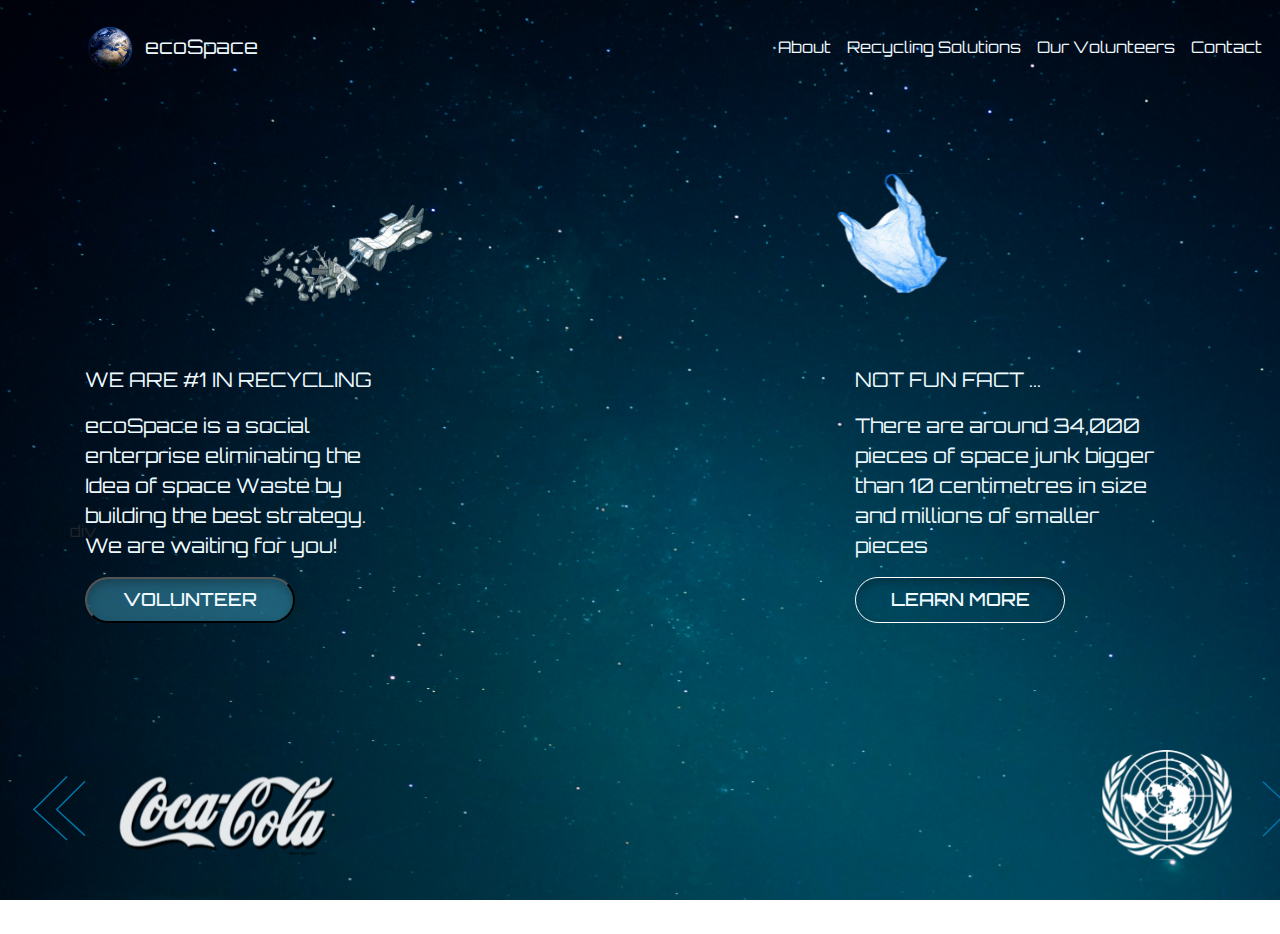
<file: index.html>
<!DOCTYPE html>
<html lang="en">
<head>
    <meta charset="UTF-8">
    <meta http-equiv="X-UA-Compatible" content="IE=edge">
    <meta name="viewport" content="width=device-width, initial-scale=1.0">
    <link rel="stylesheet" href="index.css">
    <link rel="stylesheet" href="https://cdn.jsdelivr.net/npm/bootstrap@4.6.0/dist/css/bootstrap.min.css">
    <script src="https://code.jquery.com/jquery-3.6.0.js" integrity="sha256-H+K7U5CnXl1h5ywQfKtSj8PCmoN9aaq30gDh27Xc0jk=" crossorigin="anonymous"></script>
    <script src="https://cdn.jsdelivr.net/npm/bootstrap@4.6.0/dist/js/bootstrap.min.js"></script>
    <title>Home</title>
</head>
<body>
    <!-- Navbar -->
    <nav class="navbar navbar-expand-lg navbar-dark">
        <div class="container">
            <a href="index.html"><img id="logo" style="max-width:50px; margin-right: 10px; margin-bottom: -5px;" src="./images/earth_logo.png"></a>
            <a class="navbar-brand" href="#">ecoSpace</a>
            <button class="navbar-toggler" type="button" data-toggle="collapse" data-target="#navbarNavDropdown" aria-controls="navbarNavDropdown" aria-expanded="false" aria-label="Toggle navigation">
                <span class="navbar-toggler-icon"></span>
            </button>
            <div class="collapse navbar-collapse" id="navbarNavDropdown">
                
                <ul class="navbar-nav ml-auto">
                    <li class="nav-item active">
                        <a class="nav-link" href="#">About</a>
                    </li>
                    
                </ul>
                <ul class="navbar-nav">
                    <li class="nav-item">
                        <a class="nav-link" href="solutions.html">Recycling Solutions</a>
                    </li>
                    <li class="nav-item">
                        <a class="nav-link" href="volunteers.html">Our Volunteers</a>
                    </li>
                    <li class="nav-item">
                        <a class="nav-link" href="contact.html">Contact</a>
                    </li>
                   
                </ul>
            </div>
        </div>
    </nav>
    <!-- Navbar -->

    <section id="images">
        <div class="container">
            <div class="row">
                <div class="col-md-offset-2 col-md-2">
                    <img id="satellite" src="./images/satellite.svg" alt="satellite">
                </div>
                <div class="col-md-offset-4 col-md-2">
                    <img id="plastic" src="./images/plastic bag.svg" alt="">
                </div>
            </div>
        </div>
    </section>

    <section id="information">
        <div class="container">
            <div class="row">
                <div class="col">
                    <div id="info-left">
                        <p>WE ARE #1 IN RECYCLING</p>
                        <p>ecoSpace is a social enterprise eliminating the Idea of space Waste by building the best strategy. We are waiting for you!</p>
                        <button button id="info" type="button" class="volunteer" data-toggle="modal" data-target="#successModal">VOLUNTEER</button>
                    </div>
                </div>
                <div class="col">
                    <div id="info-right">
                        <p>NOT FUN FACT ...</p>
                        <p>There are around 34,000 pieces of space junk bigger than 10 centimetres in size and millions of smaller pieces</p>
                        <button id="info" type="button" class="learn" data-toggle="modal" data-target="#successModal">LEARN MORE</button>
                    </div>
                </div>
            </div>
        </div>
        <!-- Modal -->
        <div class="modal fade" id="successModal" tabindex="-1" role="dialog" aria-labelledby="exampleModalLabel" aria-hidden="true">
            <div class="modal-dialog" role="document">
            <div class="modal-content">
                <div class="modal-header">
                    <span aria-hidden="true">&times;</span>
                </button>
                </div>
                <div class="modal-body">
                    <h5 class="modal-title" id="exampleModalLabel">Success!</h5>
                </div>
                <div class="modal-footer">
                <button type="button" class="btn btn-secondary close" data-dismiss="modal">OKAY</button>
                </div>
            </div>
            </div>
        </div>
    </section>



    <div class="container sponsorship">
        <div class="row">
            div
            <div class="col-xs-1 col-md-offset-1 col-md-2">
                <img id="arrow-left"src="./images/Vector lines arrow.svg" alt="">
                <img id="cola" src="./images/cola.svg" alt="">
            </div>
            <div class="col-xs-1 col-md-offset-6 col-md-2">
                <img id="sponsor" src="./images/orgnization.svg" alt="">
                <img id="arrow-right" src="./images/Vector lines arrow.svg" alt="">
            </div>
        </div>
    </div>

    <!-- Footer  -->
     <!-- <footer class="footer">
        <div class="container">
            <div class="rectangle"></div>
          <span class="text-muted">Place sticky footer content here.</span>
        </div>
      </footer>  -->
  <!-- Footer -->

 <script src="index.js"></script> 


</body>
</html>
</file>
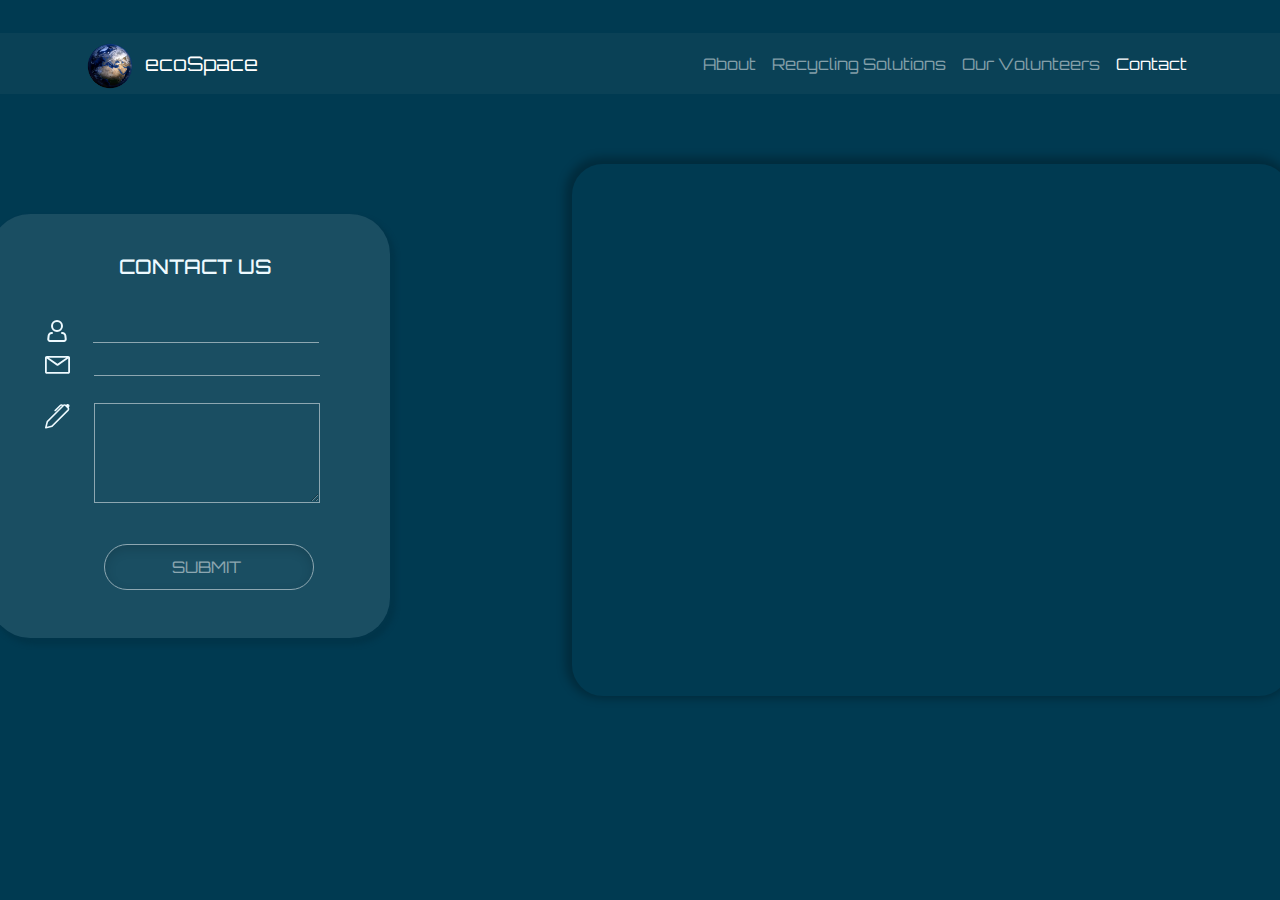
<file: contact.html>
<!DOCTYPE html>
<html lang="en">
<head>
    
    <meta charset="UTF-8">
    <meta http-equiv="X-UA-Compatible" content="IE=edge">
    <meta name="viewport" content="width=device-width, initial-scale=1.0">
    <link rel="stylesheet" href="contact.css">
    <link rel="stylesheet" href="https://cdn.jsdelivr.net/npm/bootstrap@4.6.0/dist/css/bootstrap.min.css">
    <script src="https://api-maps.yandex.ru/2.1/?apikey=Your API key&lang=en_RU" type="text/javascript"></script>
    <title>Contact</title>

    <script type="text/javascript">
        var moscow_map,
            piter_map;
            
        ymaps.ready(function(){
            moscow_map = new ymaps.Map("first_map", {
                center: [55.76, 37.64],
                zoom: 10
            });
            piter_map = new ymaps.Map(document.getElementsByTagName('p')[2], {
                center: [59.94, 30.32],
                zoom: 9
            });
        });
    </script>
</head>
<body>
     <!-- Navbar -->
     <nav class="navbar navbar-expand-lg navbar-dark">
        <div class="container">
            <a href="index.html"><img id="logo" style="max-width:50px; margin-right: 10px; margin-bottom: -5px;" src="./images/earth_logo.png"></a>
            <a class="navbar-brand" href="#">ecoSpace</a>
            <button class="navbar-toggler" type="button" data-toggle="collapse" data-target="#navbarNavDropdown" aria-controls="navbarNavDropdown" aria-expanded="false" aria-label="Toggle navigation">
                <span class="navbar-toggler-icon"></span>
            </button>
            <div class="collapse navbar-collapse" id="navbarNavDropdown">
                
                <ul class="navbar-nav ml-auto">
                    <li class="nav-item">
                        <a class="nav-link" href="index.html">About</a>
                    </li>
                    
                </ul>
                <ul class="navbar-nav">
                    <li class="nav-item">
                        <a class="nav-link" href="solutions.html">Recycling Solutions</a>
                    </li>
                    <li class="nav-item">
                        <a class="nav-link" href="volunteers.html">Our Volunteers</a>
                    </li>
                    <li class="nav-item active">
                        <a class="nav-link" href="#">Contact</a>
                    </li>
                   
                </ul>
            </div>
        </div>
    </nav>
    <!-- Navbar -->

    <div class="container">
        <div class="row">
          <div class="col-sm">
            <!-- Contact Form -->
            <form action="mailto:chukanova2015@gmail.com" method=”POST” enctype=”multipart/form-data”>
                <div class="contact container">
                    <header class="head_contact">CONTACT US</header>
                    <div class="inputs">
                        <label for="fname"><i><img src="./images/icons_person.svg" alt=""></i></label>
                        <input type="text" id="fname" name="firstname">
                        <label for="email"><i><img src="./images/mail.svg" alt=""></i></label>
                        <input type="email" id="mail" name="firstname">
                        <label for="comment" id="pen"><i><img id="pen" src="./images/bi_pen.svg" alt=""></i></label>
                        <textarea name="comment" form="usrform"></textarea>
                        <input id="submit_btn" type="submit" value="SUBMIT">
        
                    </div>
                </div>
            </form>
          </div>
          <div class="col-sm container container-fluid">
                <div id="first_map"></div>
            </div>
          </div>
      </div>  
    
</body>
</html>
</file>
<file: index.css>
@import url('https://fonts.googleapis.com/css2?family=Orbitron&display=swap');
 body {
    background-color: transparent !important; 
    height: auto;
    font-family: 'Orbitron', sans-serif !important;
}

html { 
    background: url(./images/background_unsplash.jpg) no-repeat center center fixed; 
    -webkit-background-size: cover;
    -moz-background-size: cover;
    -o-background-size: cover;
    background-size: cover;
}


nav {
    margin-top: 1em;
}

a.navbar-brand, a.nav-link {
    background-color:rgba(0,0,0,.0) !important;
    font-size: normal !important;
    color: #EEFAFF !important;
}

button.navbar-toggler {
    color: #EEFAFF !important;
}


#satellite {
position: relative;
width: 187.5px;
height: 99.75px;
margin-top: 8em;
left: 10em;

}

#plastic {
position: relative;
width: 281.19px;
height: 120px;
left: 30em;
margin-top: 6em;
background-blend-mode: lighten;

}

#info-left {
    width: 300px;
    height: 154px;
    top: 351px;
    margin-left: 0em;
    margin-top: 3em;

    font-family: Orbitron;
    font-style: normal;
    font-weight: normal;
    font-size: 20px;
    line-height: 30px;
    color: #EEFAFF;
}

#info-right {
    width: 300px;
    height: 154px;
    top: 351px;
    margin-left: 10em;
    margin-top: 3em;

    font-family: Orbitron;
    font-style: normal;
    font-weight: normal;
    font-size: 20px;
    line-height: 30px;
    color: #EEFAFF;
}

@media screen and (max-width: 1002px) {
    .col {
      width: 100%;
      display: block;
      margin-bottom: 5em;
    }

    #plastic {
        display: none;
    }

    #information {
        text-align: center;
        margin-left: 20%;
        display: inline-block;
    }

    #info-right {
        display: none;
    }

    .sponsorship {
        display:table-footer-group;
    }

    #arrow-left {
        position: relative;
        width: 54px;
        height: 67.47px;
        margin-left: 5% !important;
        top: 256px;
        }
        
        #arrow-right{
        position: relative;
        width: 54px;
        height: 67.47px;
        margin-left: 350px !important;
        margin-top: -80px;
        top: 256px;
        transform: rotate(-180deg); 
        }
        #cola {
            position: absolute;
            width: 250px;
            height: 250px;
            margin-left: 1% !important;
            top: 165px;
        }
        
        #sponsor {
        
            display: none;
        }
    
}

@media screen and (max-width: 998px){
    #arrow-right {
        margin-top: 0em !important;
    }

    .sponsorship {
        margin-left: 50% !important;
    }
}

@media screen and (max-width: 800px){
    #arrow-right {
        margin-top: 0em !important;
    }
}

@media screen and (max-width: 760px){
    .sponsorship {
        display: none;
    }
}


/* Volunteer Btn */
button.volunteer{    
    width: 210px;
    height: 46px;
    left: 5px;
    top: 220px;

    background: rgba(89, 219, 255, 0.35);
    box-shadow: inset 0px 4px 10px rgba(0, 0, 0, 0.25);
    border-radius: 50px;
    font-family: Orbitron;
    font-style: normal;
    font-weight: 500;
    font-size: 18px;
    line-height: 23px;
    text-align: center;
    color: #EEFAFF;
}

button.learn{
    width: 210px;
    height: 46px;
    left: 13px;
    top: 220px;

    border: 1px solid #FFFFFF;
    box-sizing: border-box;
    box-shadow: inset 0px 4px 10px rgba(0, 0, 0, 0.25);
    border-radius: 50px;
    background-color: transparent;

    font-family: Orbitron;
    font-style: normal;
    font-weight: 500;
    font-size: 18px;
    line-height: 23px;
    text-align: center;
    color: #EEFAFF; 

}

#arrow-left {
position: relative;
width: 54px;
height: 67.47px;
margin-left: -5em;
top: 256px;
}

#arrow-right{
position: relative;
width: 54px;
height: 67.47px;
margin-left: 60em;
top: 256px;
transform: rotate(-180deg); 
}
#cola {
    position: absolute;
    width: 250px;
    height: 250px;
    margin-left: 1em;
    top: 165px;
}

#sponsor {

    position: absolute;
    width: 130px;
    height: 110.29px;
    margin-left: 50em;
    top: 231px;

}

div#navbarNavDropdown.collapse.navbar-collapse {
    margin-right: -75px !important;
}


footer {
    color: #fff;
    background: #003A51;
    margin-top: 25em !important;
    height: 300px;
  }  

.rectangle {
    height: 100px;
    width: 100%;
    color: #EEFAFF !important;

}


.modal-header, .modal-footer {
    border: none !important;
}

button.btn-secondary{

    width: 210px;
    height: 46px;
    left: 166px;

    border: 1px solid #FFFFFF !important;
    box-sizing: border-box;
    box-shadow: inset 0px 4px 10px rgba(0, 0, 0, 0.25);
    border-radius: 50px;
    margin-top: -8em;
    margin-right: 8.5em !important;
    background: transparent !important;
    text-align: center;
    font-style: normal;
    font-weight: 500;
    font-size: 18px;
    line-height: 23px;
    /* identical to box height */
    color: #EEFAFF;
    text-align: center;
}

button.close {
    color: white !important;
}

div.modal-content {

    position: relative;
    width: 542px !important;
    height: 296px !important;

    background: url(./images/background_unsplash.jpg) !important;
    background-position: bottom !important;
    background-size: cover !important;
    border-radius: 50px !important;

}

h5.modal-title {

    font-family: Orbitron;
    font-style: normal;
    font-weight: 500 !important;
    font-size: 40px !important;
    line-height: 50px !important;
    text-align: center !important;
    margin-top: 40px !important;
    color: #FFFFFF !important;

}

@media (min-width: 200px) and (max-width: 799px) {
    div.modal-content {
        max-width: 300px !important;
    }

    button.btn-secondary {
        text-align: center !important;
        margin-right: 2em !important;
    }
}
</file>
<file: contact.css>
@import url('https://fonts.googleapis.com/css2?family=Orbitron&display=swap');
 body {
    background-color: transparent !important; 
    height: auto;
    font-family: 'Orbitron', sans-serif !important;
}

html { 
    background-color: #003A51 !important;
}

nav {
    margin-top: 33px !important;
    background: rgba(196, 196, 196, 0.05);
}

div.contact.container {
    /* Contact form */
position: absolute;
width: 400px;
height: 424.44px;
left: -80px;
top: 120px;

background: rgba(255, 255, 255, 0.1);
box-shadow: 4px 5px 4px 2px #00354A;
border-radius: 40px;

}

.head_contact {
    /* CONTACT US */

position: absolute;
width: 153px;
height: 25px;
left: 128px;
top: 40px;

font-family: Orbitron;
font-style: normal;
font-weight: 500;
font-size: 20px;
line-height: 25px;
/* identical to box height */
text-align: center;

color: #EEFAFF;
}


input {
  font-size: 13px;
  height: 25px;
  padding: 10px 10px 10px 5px;
  margin-right: 20px;
  width: 226px;
  border: none;
  outline: none;
  border-bottom: 1px solid #FFFFFF;
  color: #FFFFFF;
  background: rgba(0,0,0,0);
  opacity: 0.5;
  transition: 0.2s ease;
}

input:focus {
  outline: none;
  opacity: 1;
}

label {
    margin-right: 20px;
    margin-left: 20px;
    padding-left: 20px;
}

img#pen {
    margin-top: -10.3em !important;
}

div.inputs {
    margin-top: 6.5em !important;
}

textarea {
    font-size: 13px;
    margin-top: 20px !important;
    height: 100px;
    margin-right: 20px;
    width: 226px;
    border: 1px solid #FFFFFF;
    color: #FFFFFF;
    background: rgba(0,0,0,0);
    opacity: 0.5;
    transition: 0.2s ease;

}

input[type=submit] {
    /* Submit btn */

position: absolute;
width: 210px;
height: 46px;
left: 114.3px;
top: 330px;

border: 1px solid #FFFFFF;
box-sizing: border-box;
box-shadow: inset 0px 4px 10px rgba(0, 0, 0, 0.25);
border-radius: 50px;

}

div#first_map {

position: absolute;
width: 718px;
height: 532px;
right: -5em;
top: 70px;

box-shadow: -2px -2px 8px 5px rgba(0, 0, 0, 0.25);
border-radius: 31px;


}

#first_map > ymaps {
    border-radius: 31px;
    overflow: hidden;
}


/* Extra small devices (phones, 600px and down) */
@media (min-width: 200px) and (max-width: 799px) {
   
    
    
    div#first_map {

        position: absolute;
        width: 359px !important;
        height: 266px !important;
        margin-right: 20% !important;
        margin-top: 35em;
        box-shadow: -2px -2px 8px 5px rgba(0, 0, 0, 0.25);
        border-radius: 31px;
    }

    
    #first_map > ymaps {
        padding: 5%;
    }


    div.contact.container {
        left: 0%;
        width: 350px;
        
    }

    div.inputs {
        text-align: center !important;
        margin-left: -15%;
    }

    input[type=submit] {
        margin-left: -25px;
    }
    

}

@media (min-width: 800px) and (max-width: 1199.98px) { 
     
    div#first_map {

        position: absolute;
        margin-right: 20% !important;
        margin-top: 35em;
        box-shadow: -2px -2px 8px 5px rgba(0, 0, 0, 0.25);
        border-radius: 31px;
    }



}
</file>
